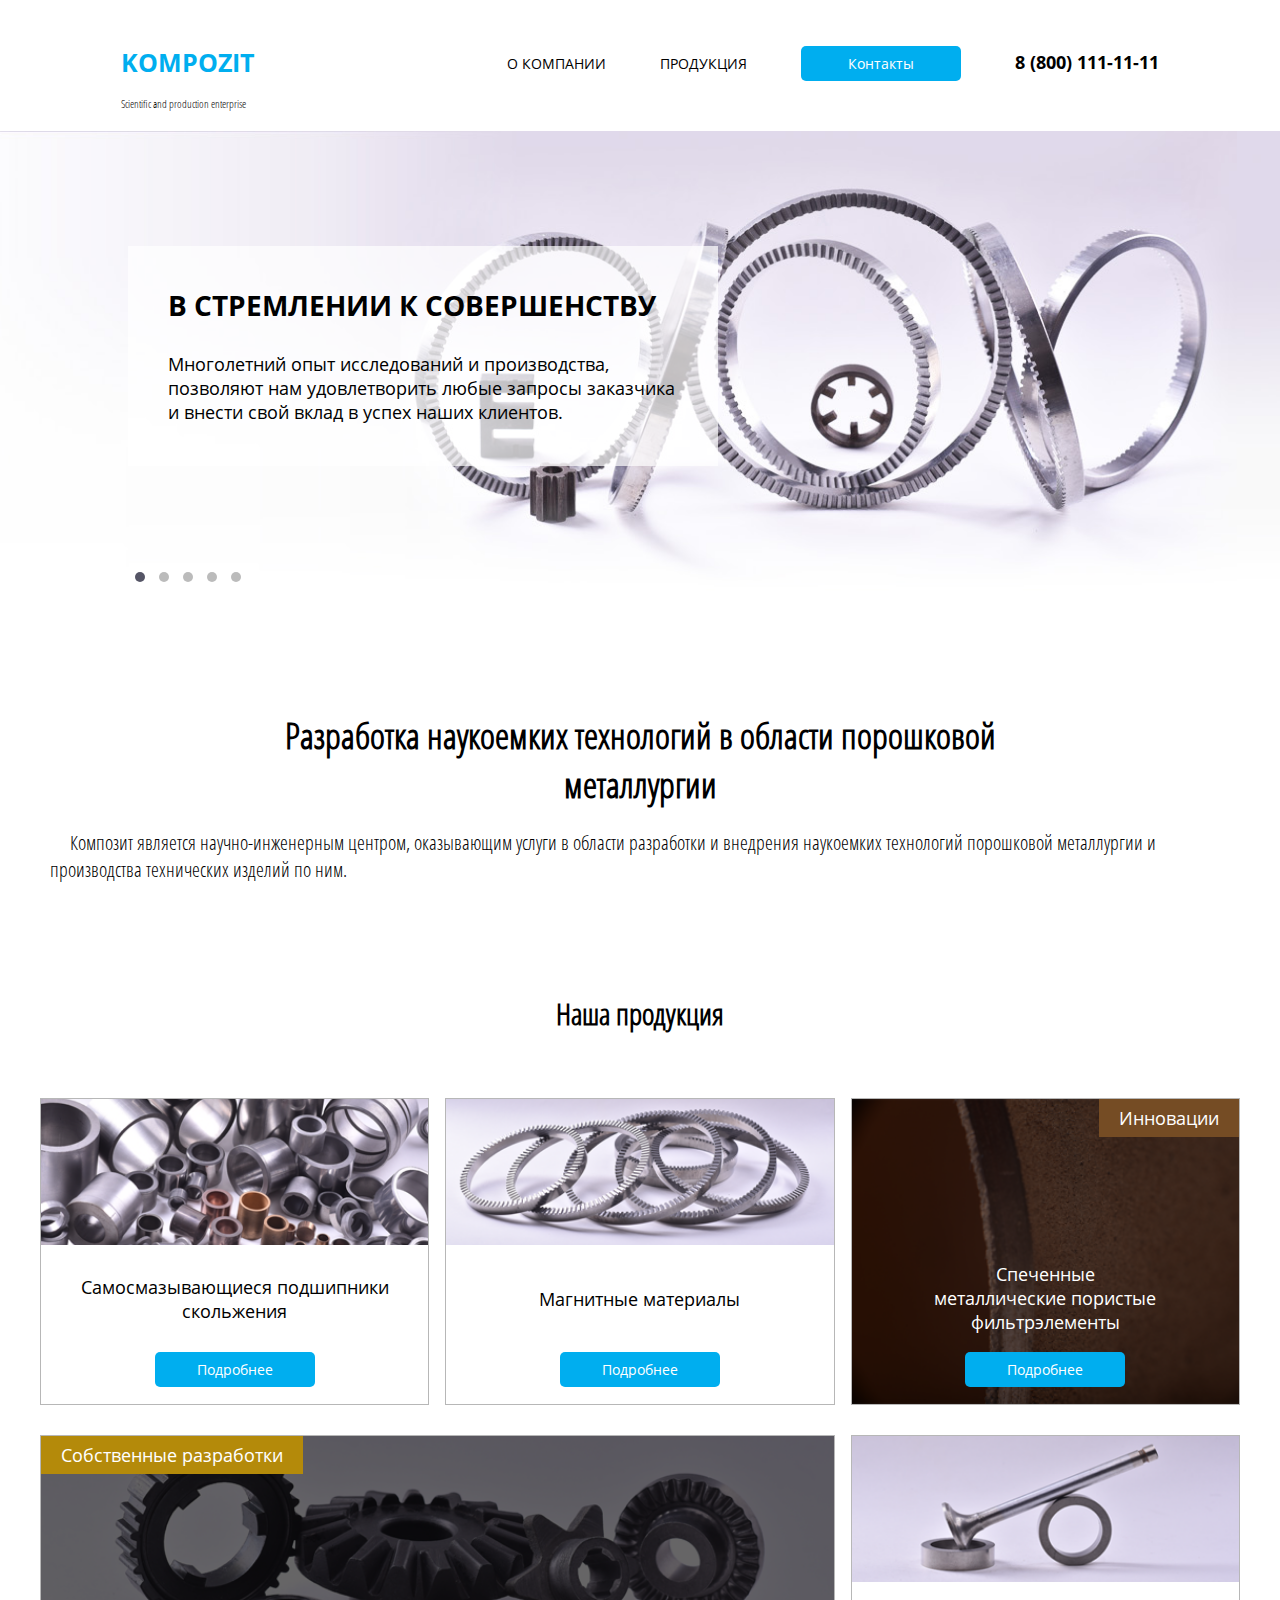
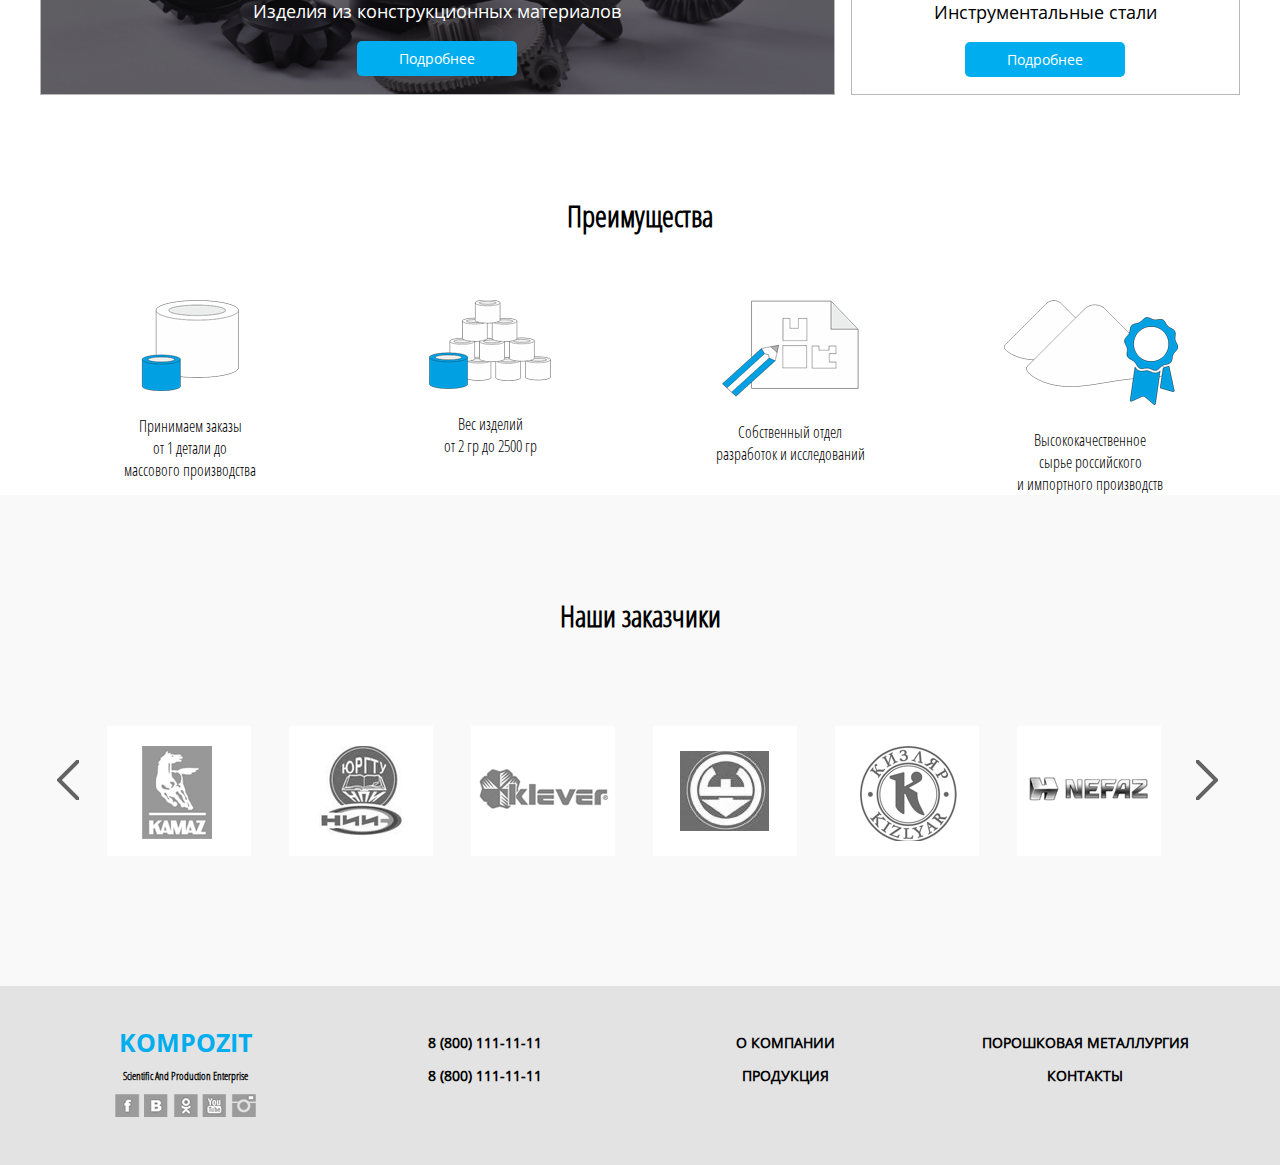
<file: index.html>
<!DOCTYPE html>
<html lang="en">

<head>
    <meta charset="UTF-8">
    <meta name="viewport" content="width=device-width, initial-scale=1.0">
    <title>Document</title>
    <link rel="stylesheet" href="./css/style.css">
    <link rel="stylesheet" href="./fonts/fonts.css">
</head>

<body>
    <header>
        <div class="menu">
            <div>
                <h1 class="logo-heading">KOMPOZIT</h1>
                <p class="logo-text">Scientific and production enterprise</p>
            </div>
            <nav class="navigation">
                <ul class="navigation-menu">
                    <li class="navigation-list-items"><a class="nav-link link-hover" href="#">О компании</a></li>
                    <li class="navigation-list-items link-hover"><a href="#product-anchor">Продукция</a>
                        <ul class="drop-down-menu">
                            <li class="drop-down-menu-items"><a href="">Самосмазывающиеся подшипники скольжения</a></li>
                            <li class="drop-down-menu-items"><a href="">Магнитные материалы</a></li>
                            <li class="drop-down-menu-items"><a href="">Спеченные металлические пористые
                                    фильтрэлементы</a></li>
                            <li class="drop-down-menu-items"><a href="">Изделия из конструкционных материалов</a></li>
                            <li class="drop-down-menu-items"><a href="">Инструментальные стали</a></li>
                        </ul>
                    </li>
                    <li class="navigation-list-items">
                        <button class="catalog-product-button navigation-button">Контакты</button>
                    </li>
                    <li class="navigation-list-items navigation-list-items-tel link-hover">8 (800) 111-11-11</li>
                </ul>
                <img src="./images/menu_burger.png" alt="" class="header-content__burger">
            </nav>
        </div>
        <div class="sim-slider">
            <ul class="sim-slider-list">
                <li class="sim-slider-element"><img src="./images/Слой 60.png" alt="0"></li>
                <li class="sim-slider-element"><img src="./images/Слой 59.png" alt="1"></li>
                <li class="sim-slider-element"><img src="./images/Слой 58.png" alt="2"></li>
                <li class="sim-slider-element"><img src="./images/Слой 57.png" alt="3"></li>
                <li class="sim-slider-element"><img src="./images/Слой 56.png" alt="4"></li>
            </ul>
            <div class="sim-slider-text">
                <h1 class="sim-slider-text-heading">В стремлении к совершенству</h1>
                <p class="sim-slider-text-paragraph">Многолетний опыт исследований и производства, позволяют нам
                    удовлетворить любые запросы заказчика и
                    внести свой вклад в успех наших клиентов.</p>
            </div>
            <div class="sim-slider-arrow">
                <div class="sim-slider-arrow-left"></div>
                <div class="sim-slider-arrow-right"></div>
            </div>
            <div class="sim-slider-dots"></div>
        </div>
    </header>

    <main class="main">
        <div class="prolog">
            <h1 class="prolog-heading">Разработка наукоемких технологий в области
                порошковой металлургии</h1>
            <p class="prolog-text">Композит является научно-инженерным центром, оказывающим услуги в области разработки
                и внедрения
                наукоемких технологий
                порошковой металлургии и производства технических изделий по ним.</p>
        </div>
        <div>
            <h2 class="catalog-heading"><a name="product-anchor">Наша продукция </a></h2>
            <div class="catalog">
                <div class="catalog-product">
                    <img class="catalog-product-img" src="./images/Слой 44.png" alt="">
                    <p class="catalog-product-text">Самосмазывающиеся
                        подшипники скольжения</p>
                    <button class="catalog-product-button">Подробнее</button>
                </div>
                <div class="catalog-product">
                    <img class="catalog-product-img" src="./images/Слой 48.png" alt="">
                    <p class="catalog-product-text">Магнитные материалы</p>
                    <button class="catalog-product-button">Подробнее</button>
                </div>

                <div class="catalog-product catalog-product-img-cover">
                    <div class="innovations-block">Инновации</div>
                    <div class="catalog-product-container">
                        <p class="catalog-product-text catalog-product-text-cover">Спеченные<br>
                            металлические пористые<br>
                            фильтрэлементы</p>
                        <button class="catalog-product-button">Подробнее</button>
                    </div>
                </div>

                <div class="catalog-product catalog-product-big">
                    <div class="innovations-block-big">Собственные разработки</div>
                    <div class="catalog-product-container">
                        <p class="catalog-product-text catalog-product-text-cover">Изделия из конструкционных материалов
                        </p>
                        <button class="catalog-product-button">Подробнее</button>
                    </div>
                </div>
                <div class="catalog-product">
                    <img class="catalog-product-img" src="./images/Слой 54.png" alt="">
                    <p class="catalog-product-text">Инструментальные стали</p>
                    <button class="catalog-product-button">Подробнее</button>
                </div>
            </div>
        </div>
        <h2 class="catalog-heading">Преимущества</h2>
        <div class="advantages">
            <div class="advantages-block">
                <img src="./images/Слой 39.png" alt="">
                <p class="advantages-block-text">Принимаем заказы<br> от 1 детали до <br>массового производства</p>
            </div>
            <div class="advantages-block">
                <img src="./images/Слой 38.png" alt="">
                <p class="advantages-block-text">Вес изделий <br>от 2 гр до 2500 гр</p>
            </div>
            <div class="advantages-block">
                <img src="./images/Слой 36.png" alt="">
                <p class="advantages-block-text">Собственный отдел<br> разработок и исследований</p>
            </div>
            <div class="advantages-block">
                <img src="./images/Слой 33.png" alt="">
                <p class="advantages-block-text">Высококачественное <br>сырье российского<br> и импортного
                    производств</p>
            </div>
        </div>
        </div>
        </div>
    </main>

    <div class="customers">
        <h2 class="catalog-heading catalog-heading-customers ">Наши заказчики</h2>
        <div id="carousel" class="carousel menu">
            <button class="arrow prev"></button>
            <div class="gallery">
                <ul class="gallery-ul">
                    <li>
                        <div><a href="#" class=" gallery-img gallery-img-one"></a></div>
                    </li>
                    <li>
                        <div><a href="#" class=" gallery-img gallery-img-two"></a></div>
                    </li>
                    <li>
                        <div><a href="#" class=" gallery-img gallery-img-three"></a></div>
                    </li>
                    <li>
                        <div><a href="#" class=" gallery-img gallery-img-four"></a></div>
                    </li>
                    <li>
                        <div><a href="#" class=" gallery-img gallery-img-five"></a></div>
                    </li>
                    <li>
                        <div><a href="#" class=" gallery-img gallery-img-six"></a></div>
                    </li>
                    <li>
                        <div><a href="#" class=" gallery-img gallery-img-one"></a></div>
                    </li>
                    <li>
                        <div><a href="#" class=" gallery-img gallery-img-two"></a></div>
                    </li>
                    <li>
                        <div><a href="#" class=" gallery-img gallery-img-three"></a></div>
                    </li>
                    <li>
                        <div><a href="#" class=" gallery-img gallery-img-four"></a></div>
                    </li>
                    <li>
                        <div><a href="#" class=" gallery-img gallery-img-five"></a></div>
                    </li>
                    <li>
                        <div><a href="#" class=" gallery-img gallery-img-six"></a></div>
                    </li>
                </ul>
            </div>
            <button class="arrow next"></button>
        </div>
    </div>

    <footer class="footer">
        <div class="grid">
            <div class="logo-heading">KOMPOZIT</div>
            <div><a href="#" class="link-hover"> 8 (800) 111-11-11 </a></div>
            <div><a href="#" class="link-hover">О компании</a></div>
            <div><a href="#" class="link-hover">порошковая металлургия </a></div>
            <div class="min-text"><a href="#" class="footer-link">Scientific and production enterprise </a></div>
            <div><a href="#" class="link-hover"> 8 (800) 111-11-11 </a></div>
            <div> <a href="#" class="link-hover">Продукция</a></div>
            <div><a href="#" class="link-hover">контакты</a></div>
            <div>
                <a href="#" class="social-networks facebook"></a>
                <a href="#" class="social-networks vk"></a>
                <a href="#" class="social-networks ok"></a>
                <a href="#" class="social-networks youtube"></a>
                <a href="#" class="social-networks instagram"></a>
            </div>
        </div>
    </footer>

    <script src="sim-slider.js"></script>
    <script src="./carousel.js"></script>
</body>

</html>
</file>
<file: css/style.css>
button {
  cursor: pointer;
}

a {
  cursor: pointer;
}

.drop-down-menu-items a:hover {
  border-bottom: 2px solid #00aeef;
}

.menu {
  max-width: 1200px;
  display: flex;
  justify-content: space-around;
  margin: 30px auto 17px;
}

.navigation-menu {
  list-style-type: none;
}

.navigation-list-items {
  display: inline;
}

.logo-heading {
  font-family: "OpenSans-Bold";
  color: #00aeef;
  font-size: 24.5px;
}

.logo-text {
  font-family: "OpenSans-CondLight";
  font-size: 11px;
  margin: 0;
}

a {
  color: #000;
  text-decoration: none;
}

.navigation-list-items {
  margin-left: 50px;
  font-family: "OpenSans-Regular";
  font-size: 14px;
  text-transform: uppercase;
}

.navigation-list-items-tel {
  font-size: 18px;
  font-family: "OpenSans-Bold";
}

.sim-slider-text {
  display: block;
  z-index: 10;
  position: absolute;
  top: 25%;
  left: 10%;
  width: 590px;
  min-height: 220px;
  background-color: rgb(255, 255, 255, 0.7);
}

body {
  margin: 0;
}

img {
  object-fit: cover;
}

.sim-slider-element img {
  height: 460px;
  width: 100%;
}

.sim-slider {
  min-width: 320px;
  height: 460px;
}

.sim-slider {
  position: relative;
}

.sim-slider-list {
  margin: 0;
  padding: 0;
  list-style-type: none;
  position: relative;
}

.sim-slider-element {
  width: 100%;
  transition: opacity 1s ease-in;
  opacity: 0;
  position: absolute;
  z-index: 2;
  left: 0;
  top: 0;
  display: block;
}

div.sim-slider-arrow-left,
div.sim-slider-arrow-right {
  width: 22px;
  height: 40px;
  position: absolute;
  cursor: pointer;
  opacity: 0.6;
  z-index: 4;
}

div.sim-slider-arrow-left {
  left: 10px;
  top: 40%;
  display: block;
  background: url("http://pvbk.spb.ru/inc/slider/sim-files/sim-arrow-left.png") no-repeat;
}

div.sim-slider-arrow-right {
  right: 10px;
  top: 40%;
  display: block;
  background: url("http://pvbk.spb.ru/inc/slider/sim-files/sim-arrow-right.png") no-repeat;
}

div.sim-slider-arrow-left:hover {
  opacity: 1.0;
}

div.sim-slider-arrow-right:hover {
  opacity: 1.0;
}

div.sim-slider-dots {
  height: auto;
  position: absolute;
  left: 10%;
  bottom: 0;
  z-index: 3;
  text-align: center;
}

span.sim-dot {
  width: 10px;
  height: 10px;
  margin: 5px 7px;
  padding: 0;
  display: inline-block;
  background-color: #BBB;
  border-radius: 5px;
  cursor: pointer;
}

.sim-slider-text-heading {
  font-family: "OpenSans-Bold";
  font-size: 28px;
  text-transform: uppercase;
  padding: 40px 40px 0;
  margin-top: 0;
  margin-bottom: 28px;
}

.sim-slider-text-paragraph {
  font-family: "OpenSans-Regular";
  font-size: 18px;
  margin: 0;
  padding: 0 40px 40px;
}

.sim-slider-arrow {
  width: 1200px;
}

.main {
  max-width: 1200px;
  margin: 0 auto;
}

.prolog {
  display: flex;
  flex-direction: column;
  align-items: center;
  padding-top: 110px;
}

.prolog-heading {
  text-align: center;
  font-size: 36px;
  font-family: 'OpenSans-CondLight';
  max-width: 780px;
  margin: 0;
}

.prolog-text {
  font-size: 20px;
  font-family: 'OpenSans-CondLight';
  text-indent: 20px;
  padding-top: 60px;
  margin: 0;
}

.catalog {
  display: grid;
  grid-template-columns: 1fr 1fr 1fr;
  grid-template-rows: auto auto;
  gap: 30px 16px;
  min-height: 550px;
}

.catalog-product {
  border: 1px solid #b7b7b7;
  display: flex;
  flex-direction: column;
  justify-content: space-between;
}

.catalog-product-big {
  grid-column: span 2;

}

.catalog-product-img {
  width: 100%;
  height: 146px;
  object-fit: cover;
}

.catalog-product-big {
  background-image: url(../images/Слой\ 52.png);
  z-index: 1;
  background-repeat: no-repeat;
  background-size: cover;
  position: relative;
  padding: 0 60px;
}

.catalog-product-big::before {
  content: "";
  display: block;
  position: absolute;
  top: 0;
  bottom: 0;
  left: 0;
  right: 0;
  background-color: #000000;
  opacity: 0.6;
  z-index: 1;
}

.innovations-block-big {
  color: #fff;
  z-index: 2;
  background-color: #b48a0a;
  position: absolute;
  left: 0;
  padding: 7px 20px;
  font-size: 18px;
  font-family: "OpenSans-Regular";
  text-align: center;
  box-sizing: border-box;
}

.catalog-heading {
  font-size: 30px;
  font-family: 'OpenSans-CondLight';
  text-align: center;
  margin-top: 100px;
  margin-bottom: 64px;
}

.catalog-product-container {
  z-index: 2;
  justify-content: space-between;
  display: flex;
  flex-direction: column;
  margin-top: 145px;
}

.catalog-product-text {
  font-family: "OpenSans-Regular";
  font-size: 18px;
  font-weight: 500;
  text-align: center;
}

.catalog-product-button {
  height: 35px;
  width: 160px;
  color: #ffffff;
  background-color: #00aeef;
  border: none;
  border-radius: 5px;
  margin: 0px auto 17px;
  display: block;
  font-size: 14px;
  font-family: "OpenSans-Regular";
}

.catalog-product-text-cover {
  color: #fff;
}


.innovations-block {
  color: #fff;
  z-index: 2;
  background-color: #754c24;
  position: absolute;
  right: 0;
  padding: 7px 20px;
  font-size: 18px;
  font-family: "OpenSans-Regular";
  text-align: center;
  box-sizing: border-box;
}

.catalog-product-img-cover {
  z-index: 1;
  background-image: url(../images/Слой\ 50.png);
  background-repeat: no-repeat;
  background-size: cover;
  position: relative;
  padding: 0 60px;
}

.catalog-product-img-cover::before {
  content: "";
  display: block;
  position: absolute;
  top: 0;
  bottom: 0;
  left: 0;
  right: 0;
  background-color: #000000;
  opacity: 0.6;
  z-index: 1;
}

.advantages {
  display: flex;
}

.advantages-block {
  width: 25%;
  text-align: center;
}

.advantages-block-text {
  margin: 20px auto 0;
  font-size: 16px;
  font-family: "OpenSans-CondLight";

}

.footer {
  background-color: #e3e3e3;
  padding: 40px 20px 40px 10px;
  font-family: "OpenSans-Regular";
  font-size: 14px;
  text-transform: uppercase;
  font-weight: 600;
}

.min-text {
  font-family: "OpenSans-CondLight";
  font-size: 11px;
  text-transform: capitalize;
}

/*-------------- carousel ------------------*/
.customers {
  padding-top: 65px;
  max-width: 100%;
  background-color: #f9f9f9;
  padding-bottom: 100px;
}

.carousel {
  position: relative;
  padding: 10px 40px;
  max-width: 1100px;
}

.catalog-heading-customers {
  margin-top: 35px;
}

.carousel img {
  display: block;
  margin: 18px auto 0;
}

.arrow {
  position: absolute;
  top: 60px;
  padding: 0;
  font-size: 24px;
  line-height: 24px;
  display: block;
  height: 45px;
  width: 27px;
  background-repeat: no-repeat;
  border: none;
  background-color: #f9f9f9;
  opacity: 0.6;
}

.arrow:focus {
  outline: none;
}

.arrow:hover {
  /* background: #ccc; */
  border: none;
  cursor: pointer;
  opacity: 1;
}

.prev {
  left: 7px;
  background-image: url(../images/sim-arrow-left.png);
}

.next {
  right: 7px;
  background-image: url(../images/sim-arrow-right.png);
}

.gallery {
  color: #fff;
  overflow: hidden;
  height: 149px;
}

a.gallery-img {
  display: flex;
  height: 95px;
  background-repeat: no-repeat;

}

.gallery-img {
  margin: 20px auto;
}

.gallery-img-one {
  background: url("../images/Слой\ 27.png");

  margin-left: 35px;
}

.gallery-img-one:hover {
  background: url("../images/Слой 65.png");
  background-repeat: no-repeat;
}

.gallery-img-two {
  background: url("../images/Слой\ 66\ копия.png");
  margin-left: 30px;
}

.gallery-img-two:hover {
  background: url("../images/Слой 66.png");
  background-repeat: no-repeat;
}

.gallery-img-three {
  background: url("../images/Слой\ 29.png");
  margin-top: 40px;
  margin-left: 7px;
}

.gallery-img-three:hover {
  background: url("../images/Слой 62.png");
  background-repeat: no-repeat;
}

.gallery-img-four {
  background: url("../images/Слой 30.png");
  margin-top: 25px;
  margin-left: 27px;
}

.gallery-img-four:hover {
  background: url("../images/Слой 63.png");
  background-repeat: no-repeat;
}

.gallery-img-five {
  background: url("../images/Слой 31.png");
  margin-left: 25px;
}

.gallery-img-five:hover {
  background: url("../images/Слой 64.png");
  background-repeat: no-repeat;
}

.gallery-img-six {
  background: url("../images/Слой\ 28\ копия.png");
  margin-top: 50px;
  margin-left: 11px;
}

.gallery-img-six:hover {
  background: url("../images/Слой\ 28\ копия.png");
  background-repeat: no-repeat;
}

.gallery-img {
  background-repeat: no-repeat;
}

.gallery li {
  display: inline-block;
  width: 144px;
  height: 130px;
  background-color: #ffffff;
  margin: 0 17px;
}

.gallery-ul {
  padding-left: 0;
}

/*---------------------footer------------------------ */

.social-networks {
  display: inline-block;
  width: 25px;
  height: 23px;
  border-bottom: 3px solid #e3e3e3;
}

.social-networks:hover {
  border-bottom: 3px solid #00aeef;
}

.link-hover:hover {
  border-bottom: 2px solid #00aeef;
}

.facebook {
  background: url(../images/иконки\ соцсетей\ \ копия.png);
}

.vk {
  background: url(../images/иконки\ соцсетей\ \ копия.png);
  background-position: -31px 0;
}

.ok {
  background: url(../images/иконки\ соцсетей\ \ копия.png);
  background-position: -60px 0;
}

.youtube {
  background: url(../images/иконки\ соцсетей\ \ копия.png);
  background-position: -91px 0;
}

.instagram {
  background: url(../images/иконки\ соцсетей\ \ копия.png);
  background-position: -121px 0;
}

button:hover {
  background-color: #fff;
  color: #00aeef;
  border: 1px solid #00aeef;
  ;
}

.navigation-button {
  display: inline;
}


/* **************выпадающий список********************/
.navigation-menu .navigation-list-items {
  display: inline-block;
}

.drop-down-menu {
  width: 480px;
  position: absolute;
  background-color: #fff;
  z-index: 11;
  border: 1px solid #f5f0f0;
  padding-bottom: 40px;
  font-family: "OpenSans-Regular";
}

.drop-down-menu-items {
  height: 50px;
  list-style-type: none;
  padding-top: 35px;
  padding-bottom: 2px;
  box-sizing: border-box;
}

.drop-down-menu {
  display: none;
}

a {
  text-decoration: none;
}

.link-hover:hover .drop-down-menu {
  display: block;
}

.header-content__burger {
  display: none;
  width: 50px;
}

.prolog-text {
  padding: 10px;
}

.prolog-heading {
  padding: 10px;
}

.grid {
  display: grid;
  grid-template-columns: 1fr 1fr 1fr 1fr;
  grid-template-rows: 1fr 1fr 1fr;
  align-items: center;
  justify-items: center;
  max-width: 1200px;
  margin: 0 auto;
}

@media (max-width: 960px) {
  .header-content__burger {
    display: block;
    padding-right: 25px;
  }

  .menu {
    align-items: center;
    justify-content: space-between;
    ;
    margin-left: 30px;
    margin-top: 10px;
  }

  .main {
    max-width: 700px;
  }

  .navigation-menu {
    display: none;
  }

  .sim-slider-text {
    width: 414px;
  }

  .catalog {
    grid-template-columns: 1fr 1fr;
  }

  .catalog-product-big {
    grid-column: span 1;
  }

  .advantages {
    display: grid;
    grid-template-columns: 1fr 1fr;
    justify-items: center
  }

  .advantages-block {
    width: 100%;
    margin-top: 30px;
    padding-bottom: 30px;
  }

  .grid {
    font-size: 11px;
  }
}

@media (max-width: 715px) {
  .catalog {
    grid-template-columns: 1fr;

  }
}
</file>
<file: fonts/fonts.css>
@font-face {
    font-family: "OpenSans-Bold";
    src: url(../fonts/OpenSans-Bold.ttf);
  }
  
  @font-face {
    font-family: "open-sans-semibold-itali";
    src: url(../fonts/open-sans-semibold-italic.ttf);
  }
  
  @font-face {
    font-family:"open-sans-semibold_[allfont.ru]" ;
    src: url(../fonts/open-sans-semibold_[allfont.ru].ttf);
  }
  
  @font-face {
    font-family: "OpenSans-CondBold";
    src: url(../fonts/OpenSans-CondBold.ttf);
  }
  
  @font-face {
    font-family: "OpenSans-CondLight" ;
    src: url(../fonts/OpenSans-CondLight.ttf);
  }
  
  @font-face {
    font-family: "OpenSans-CondLightItalic" ;
    src: url(../fonts/OpenSans-CondLightItalic.ttf);
  }
  
  @font-face {
    font-family: "OpenSans-Regular" ;
    src: url(../fonts/OpenSans-Regular.ttf);
  }
</file>
